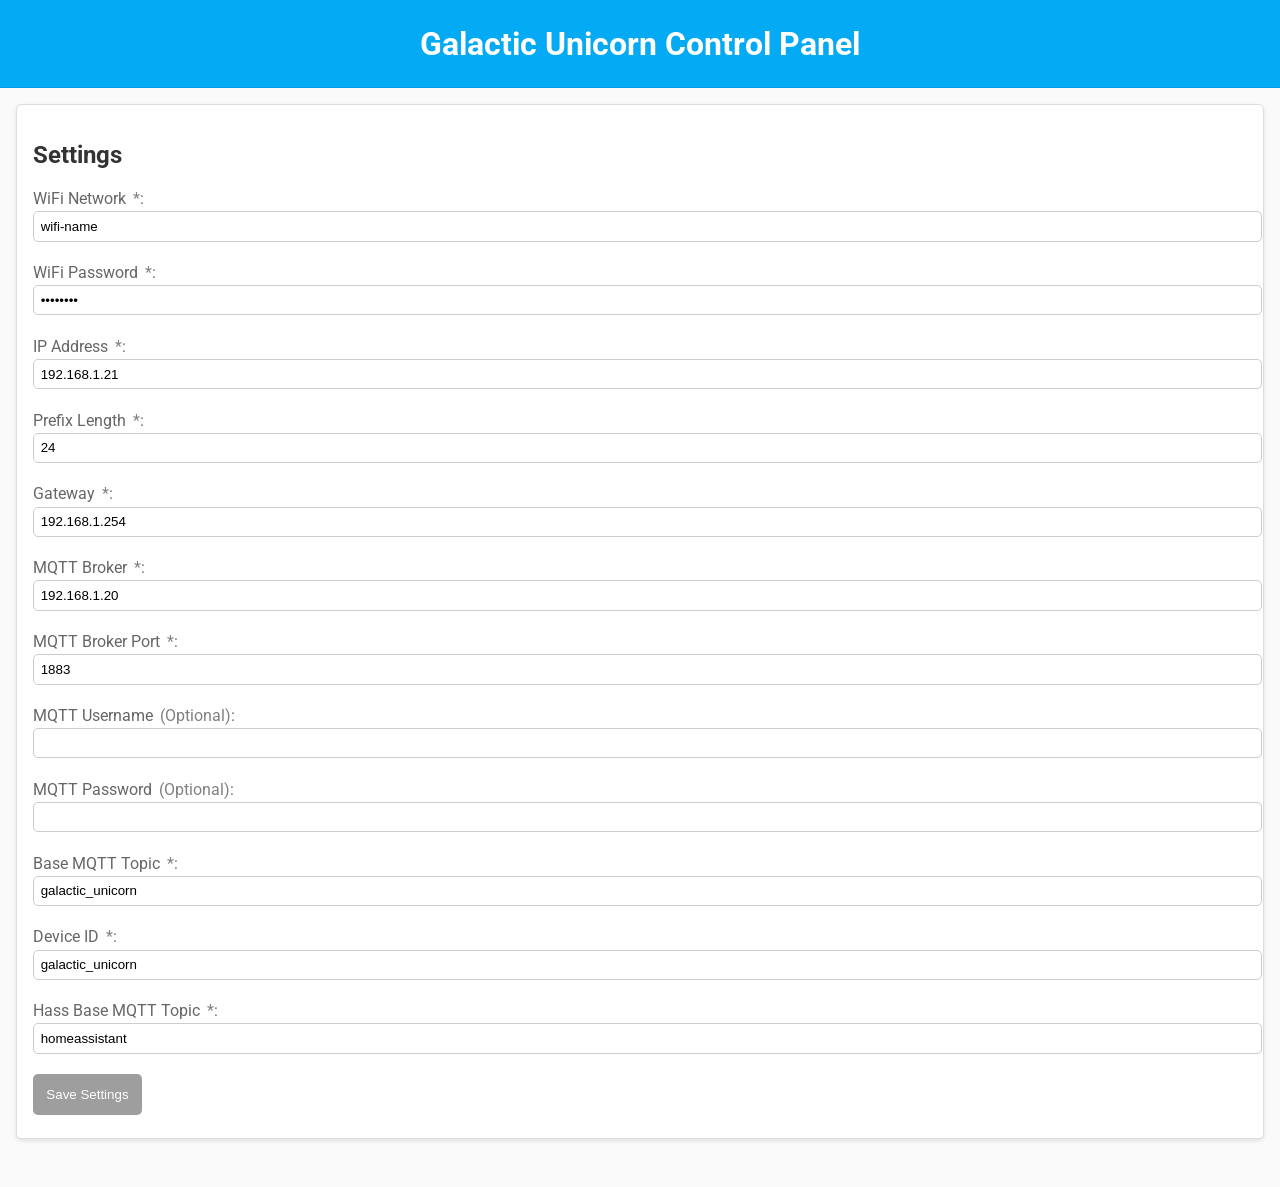
<file: src/web/index.html>
<!DOCTYPE html>
<html lang="en">

<head>
    <meta charset="UTF-8">
    <meta name="viewport" content="width=device-width, initial-scale=1.0">
    <title>Galactic Unicorn</title>
    <link rel="stylesheet" type="text/css" href="index.css">
</head>

<body>
    <header>
        <h1>Galactic Unicorn Control Panel</h1>
    </header>
    <main>
        <section id="settings">
            <h2>Settings</h2>
            <form id="settings-form" method="post">
                <div class="form-field">
                    <label for="wifi-network-input">WiFi Network <span class="required">*</span>:</label>
                    <input type="text" id="wifi-network-input" name="wifi_network" value="wifi-name" required>
                </div>
                <div class="form-field">
                    <label for="wifi-password-input">WiFi Password <span class="required">*</span>:</label>
                    <input type="password" id="wifi-password-input" name="wifi_password" value="password" required>
                </div>
                <div class="form-field">
                    <label for="ip-address-input">IP Address <span class="required">*</span>:</label>
                    <input type="text" id="ip-address-input" name="ip_address" value="192.168.1.21" required>
                </div>
                <div class="form-field">
                    <label for="prefix-length-input">Prefix Length <span class="required">*</span>:</label>
                    <input type="number" id="prefix-length-input" name="prefix_length" value="24" required>
                </div>
                <div class="form-field">
                    <label for="gateway-input">Gateway <span class="required">*</span>:</label>
                    <input type="text" id="gateway-input" name="gateway" value="192.168.1.254" required>
                </div>
                <div class="form-field">
                    <label for="mqtt-broker-input">MQTT Broker <span class="required">*</span>:</label>
                    <input type="text" id="mqtt-broker-input" name="mqtt_broker" value="192.168.1.20" required>
                </div>
                <div class="form-field">
                    <label for="mqtt-broker-port-input">MQTT Broker Port <span class="required">*</span>:</label>
                    <input type="number" id="mqtt-broker-port-input" name="mqtt_broker_port" value="1883" required>
                </div>
                <div class="form-field">
                    <label for="mqtt-username-input">MQTT Username <span class="optional">(Optional)</span>:</label>
                    <input type="text" id="mqtt-username-input" name="mqtt_username">
                </div>
                <div class="form-field">
                    <label for="mqtt-password-input">MQTT Password <span class="optional">(Optional)</span>:</label>
                    <input type="password" id="mqtt-password-input" name="mqtt_password">
                </div>
                <div class="form-field">
                    <label for="base-mqtt-topic-input">Base MQTT Topic <span class="required">*</span>:</label>
                    <input type="text" id="base-mqtt-topic-input" name="base_mqtt_topic" value="galactic_unicorn" required>
                </div>
                <div class="form-field">
                    <label for="device-id-input">Device ID <span class="required">*</span>:</label>
                    <input type="text" id="device-id-input" name="device_id" value="galactic_unicorn" required>
                </div>
                <div class="form-field">
                    <label for="hass-base-mqtt-topic-input">Hass Base MQTT Topic <span
                            class="required">*</span>:</label>
                    <input type="text" id="hass-base-mqtt-topic-input" name="hass_base_mqtt_topic" value="homeassistant" required>
                </div>

                <input type="hidden" name="is_initialized" value="true" required />

                <button type="submit">Save Settings</button>
            </form>
        </section>
    </main>
</body>

</html>
</file>
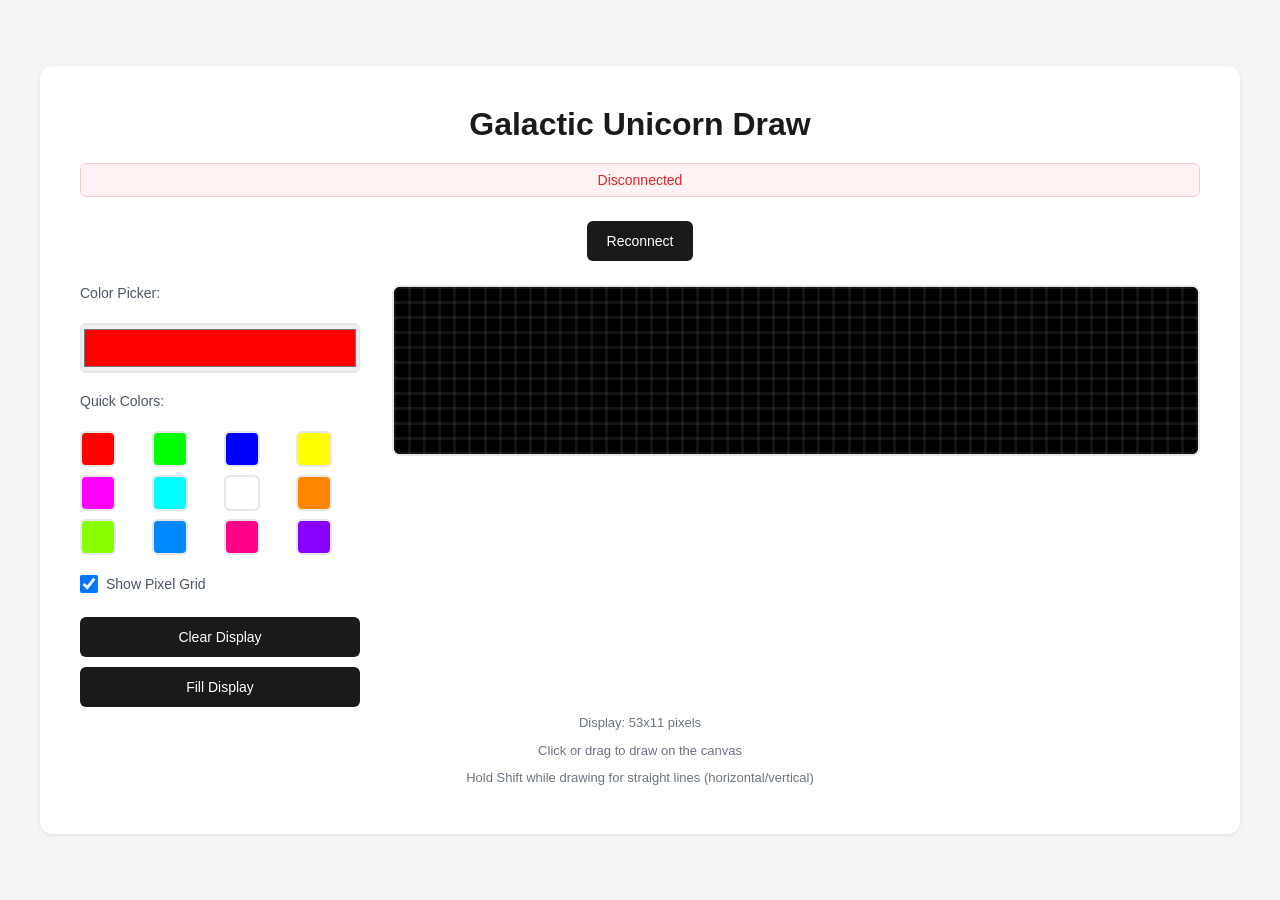
<file: src/www/index.html>
<!DOCTYPE html>
<html lang="en">

<head>
    <meta charset="UTF-8">
    <meta name="viewport" content="width=device-width, initial-scale=1.0">
    <title>Galactic Unicorn Draw</title>
</head>

<body>
    <div id="app">
        <h1>Galactic Unicorn Draw</h1>
        <div id="status">Loading...</div>
        <div id="reconnect-wrapper" style="display:none;">
            <button id="reconnectBtn">Reconnect</button>
        </div>

        <div id="main-content">
            <div id="controls">
            <div class="control-group">
                <label>Color Picker:</label>
                <input type="color" id="colorPicker" value="#ff0000">
            </div>

            <div class="control-group">
                <label>Quick Colors:</label>
                <div id="colorPalette">
                    <button class="color-swatch" data-color="#ff0000" style="background: #ff0000;" title="Red"></button>
                    <button class="color-swatch" data-color="#00ff00" style="background: #00ff00;" title="Green"></button>
                    <button class="color-swatch" data-color="#0000ff" style="background: #0000ff;" title="Blue"></button>
                    <button class="color-swatch" data-color="#ffff00" style="background: #ffff00;" title="Yellow"></button>
                    <button class="color-swatch" data-color="#ff00ff" style="background: #ff00ff;" title="Magenta"></button>
                    <button class="color-swatch" data-color="#00ffff" style="background: #00ffff;" title="Cyan"></button>
                    <button class="color-swatch" data-color="#ffffff" style="background: #ffffff;" title="White"></button>
                    <button class="color-swatch" data-color="#ff8800" style="background: #ff8800;" title="Orange"></button>
                    <button class="color-swatch" data-color="#88ff00" style="background: #88ff00;" title="Lime"></button>
                    <button class="color-swatch" data-color="#0088ff" style="background: #0088ff;" title="Sky Blue"></button>
                    <button class="color-swatch" data-color="#ff0088" style="background: #ff0088;" title="Pink"></button>
                    <button class="color-swatch" data-color="#8800ff" style="background: #8800ff;" title="Purple"></button>
                </div>
            </div>

<div class="control-group">
                <label>
                    <input type="checkbox" id="gridToggle" checked>
                    Show Pixel Grid
                </label>
            </div>

            <div class="button-group">
                <button id="clearBtn">Clear Display</button>
                <button id="fillBtn">Fill Display</button>
            </div>
            </div>

            <canvas id="canvas" width="530" height="110"></canvas>
        </div>

        <div id="info">
            <p>Display: 53x11 pixels</p>
            <p>Click or drag to draw on the canvas</p>
            <p>Hold Shift while drawing for straight lines (horizontal/vertical)</p>
        </div>
    </div>
</body>

<script>
    // Wait for all resources to fully load before initializing
    window.addEventListener('load', async () => {
        try {
            await loadCSS('index.css');
            // Small delay to ensure HTTP connection is fully closed
            await new Promise(resolve => setTimeout(resolve, 100));
            initApp();
        } catch (err) {
            console.error('Failed to load resources:', err);
            initApp();
        }
    });

    function loadCSS(href) {
        return new Promise((resolve, reject) => {
            const link = document.createElement('link');
            link.rel = 'stylesheet';
            link.href = href;
            link.onload = () => resolve();
            link.onerror = () => reject(new Error(`Failed to load CSS: ${href}`));
            document.head.appendChild(link);
        });
    }

    function initApp() {
        // Protocol constants
        const VERSION = 0x01;
        const CMD_CLEAR = 0x00;
        const CMD_SET_PIXEL = 0x01;
        const CMD_SET_PIXELS = 0x02;
        const CMD_FILL = 0x03;
        const CMD_PING = 0xFE;

        // Display dimensions
        const DISPLAY_WIDTH = 53;
        const DISPLAY_HEIGHT = 11;
        const SCALE = 10;

        // Elements
        const canvas = document.getElementById('canvas');
        const ctx = canvas.getContext('2d');
        const colorPicker = document.getElementById('colorPicker');
        const clearBtn = document.getElementById('clearBtn');
        const fillBtn = document.getElementById('fillBtn');
        const statusDiv = document.getElementById('status');
        const reconnectBtn = document.getElementById('reconnectBtn');
        const gridToggle = document.getElementById('gridToggle');
        const colorSwatches = document.querySelectorAll('.color-swatch');

        // State
        let ws = null;
        let isDrawing = false;
        let currentColor = { r: 255, g: 0, b: 0 };
        let pixelBuffer = [];
        let sendTimer = null;
        let isShiftPressed = false;
        let drawStartX = null;
        let drawStartY = null;
        let showGrid = true;
        let displayState = {}; // Stores all pixels currently on display

        // Keyboard events for Shift key
        document.addEventListener('keydown', (e) => {
            if (e.key === 'Shift') {
                isShiftPressed = true;
            }
        });

        document.addEventListener('keyup', (e) => {
            if (e.key === 'Shift') {
                isShiftPressed = false;
            }
        });

        // Color picker
        colorPicker.addEventListener('input', () => {
            const hex = colorPicker.value;
            currentColor.r = parseInt(hex.substr(1, 2), 16);
            currentColor.g = parseInt(hex.substr(3, 2), 16);
            currentColor.b = parseInt(hex.substr(5, 2), 16);
        });

        // Color swatches
        colorSwatches.forEach(swatch => {
            swatch.addEventListener('click', () => {
                const hex = swatch.dataset.color;
                colorPicker.value = hex;
                currentColor.r = parseInt(hex.substr(1, 2), 16);
                currentColor.g = parseInt(hex.substr(3, 2), 16);
                currentColor.b = parseInt(hex.substr(5, 2), 16);

                // Visual feedback
                colorSwatches.forEach(s => s.classList.remove('selected'));
                swatch.classList.add('selected');
            });
        });

        // Grid toggle
        gridToggle.addEventListener('change', () => {
            showGrid = gridToggle.checked;
            // Redraw canvas with or without grid
            redrawCanvas();
        });

        // Draw grid overlay
        function drawGrid() {
            if (!showGrid) return;

            const scaleX = canvas.width / DISPLAY_WIDTH;
            const scaleY = canvas.height / DISPLAY_HEIGHT;

            ctx.strokeStyle = 'rgba(128, 128, 128, 0.3)';
            ctx.lineWidth = 1;

            // Vertical lines
            for (let x = 0; x <= DISPLAY_WIDTH; x++) {
                ctx.beginPath();
                ctx.moveTo(x * scaleX, 0);
                ctx.lineTo(x * scaleX, canvas.height);
                ctx.stroke();
            }

            // Horizontal lines
            for (let y = 0; y <= DISPLAY_HEIGHT; y++) {
                ctx.beginPath();
                ctx.moveTo(0, y * scaleY);
                ctx.lineTo(canvas.width, y * scaleY);
                ctx.stroke();
            }
        }

        // Initialize canvas
        ctx.fillStyle = '#000';
        ctx.fillRect(0, 0, canvas.width, canvas.height);
        drawGrid(); // Draw initial grid since it's on by default

        // WebSocket connection
        let connectTimeout = null;

        function connect() {
            const protocol = window.location.protocol === "https:" ? "wss:" : "ws:";
            const wsUrl = `${protocol}//${window.location.host}/draw`;

            statusDiv.textContent = 'Connecting...';
            statusDiv.className = 'connecting';
            reconnectBtn.parentElement.style.display = 'none';

            ws = new WebSocket(wsUrl);
            ws.binaryType = 'arraybuffer';

            // Timeout if connection doesn't open within 5 seconds
            connectTimeout = setTimeout(() => {
                if (ws && ws.readyState !== WebSocket.OPEN) {
                    console.warn('WebSocket connection timeout');
                    ws.close();
                    statusDiv.textContent = 'Connection timed out';
                    statusDiv.className = 'error';
                    reconnectBtn.parentElement.style.display = '';
                }
            }, 5000);

            ws.addEventListener('open', () => {
                clearTimeout(connectTimeout);
                statusDiv.textContent = 'Connected';
                statusDiv.className = 'connected';
                reconnectBtn.parentElement.style.display = 'none';
                console.log('WebSocket connected');

                // Clear both local and remote display to ensure sync
                displayState = {};
                redrawCanvas();
                sendCommand([VERSION, CMD_CLEAR]);
            });

            ws.addEventListener('close', (ev) => {
                clearTimeout(connectTimeout);
                // Clear local display on disconnect to avoid stale state
                displayState = {};
                redrawCanvas();

                // Code 1013 = Try Again Later (already in use)
                if (ev.code === 1013) {
                    statusDiv.textContent = 'Already in use by another client';
                    statusDiv.className = 'error';
                } else {
                    statusDiv.textContent = 'Disconnected';
                    statusDiv.className = 'disconnected';
                }
                reconnectBtn.parentElement.style.display = '';
                console.log('WebSocket closed:', ev.code, ev.reason);
            });

            ws.addEventListener('error', (err) => {
                clearTimeout(connectTimeout);
                statusDiv.textContent = 'Connection Error';
                statusDiv.className = 'error';
                reconnectBtn.parentElement.style.display = '';
                console.error('WebSocket error:', err);
            });
        }

        reconnectBtn.addEventListener('click', () => {
            connect();
        });

        // Send command to device
        function sendCommand(bytes) {
            if (ws && ws.readyState === WebSocket.OPEN) {
                console.log('Sending', bytes.length, 'bytes');
                ws.send(new Uint8Array(bytes));
            } else {
                console.warn('WebSocket not ready, readyState:', ws ? ws.readyState : 'null');
            }
        }

        // Batch send pixels
        function flushPixels() {
            if (pixelBuffer.length === 0) return;

            // Send as individual SET_PIXEL commands (they batch on device)
            const bytes = [];
            for (const pixel of pixelBuffer) {
                bytes.push(VERSION, CMD_SET_PIXEL, pixel.x, pixel.y, pixel.r, pixel.g, pixel.b);
            }
            sendCommand(bytes);
            pixelBuffer = [];
        }

        // Redraw entire canvas from display state
        function redrawCanvas() {
            const scaleX = canvas.width / DISPLAY_WIDTH;
            const scaleY = canvas.height / DISPLAY_HEIGHT;

            // Clear canvas
            ctx.fillStyle = '#000';
            ctx.fillRect(0, 0, canvas.width, canvas.height);

            // Redraw all pixels from state
            for (const key in displayState) {
                const pixel = displayState[key];
                ctx.fillStyle = `rgb(${pixel.r}, ${pixel.g}, ${pixel.b})`;
                ctx.fillRect(pixel.x * scaleX, pixel.y * scaleY, scaleX, scaleY);
            }

            // Draw grid on top if enabled
            if (showGrid) {
                drawGrid();
            }
        }

        // Draw pixel on canvas and queue for sending
        function drawPixel(x, y) {
            if (x < 0 || x >= DISPLAY_WIDTH || y < 0 || y >= DISPLAY_HEIGHT) {
                return;
            }

            // Store in display state
            const key = `${x},${y}`;
            displayState[key] = { x, y, r: currentColor.r, g: currentColor.g, b: currentColor.b };

            // Draw on canvas (use canvas internal size)
            const scaleX = canvas.width / DISPLAY_WIDTH;
            const scaleY = canvas.height / DISPLAY_HEIGHT;
            ctx.fillStyle = `rgb(${currentColor.r}, ${currentColor.g}, ${currentColor.b})`;
            ctx.fillRect(x * scaleX, y * scaleY, scaleX, scaleY);

            // Redraw grid on top if enabled
            if (showGrid) {
                drawGrid();
            }

            // Queue for sending
            pixelBuffer.push({ x, y, ...currentColor });

            // Debounce sending
            if (sendTimer) clearTimeout(sendTimer);
            sendTimer = setTimeout(flushPixels, 16); // ~60fps
        }

        // Constrain coordinates to straight line (horizontal or vertical)
        function constrainToStraightLine(x, y, startX, startY) {
            if (startX === null || startY === null) {
                return { x, y };
            }

            const dx = Math.abs(x - startX);
            const dy = Math.abs(y - startY);

            // Choose horizontal or vertical based on which distance is greater
            if (dx > dy) {
                // Horizontal line
                return { x, y: startY };
            } else {
                // Vertical line
                return { x: startX, y };
            }
        }

        // Canvas mouse events
        canvas.addEventListener('mousedown', (e) => {
            isDrawing = true;
            const rect = canvas.getBoundingClientRect();
            const scaleX = rect.width / DISPLAY_WIDTH;
            const scaleY = rect.height / DISPLAY_HEIGHT;
            const x = Math.floor((e.clientX - rect.left) / scaleX);
            const y = Math.floor((e.clientY - rect.top) / scaleY);

            // Store starting position for straight line drawing
            drawStartX = x;
            drawStartY = y;

            console.log('Mouse down at display coords:', x, y);
            drawPixel(x, y);
        });

        canvas.addEventListener('mousemove', (e) => {
            if (!isDrawing) return;
            const rect = canvas.getBoundingClientRect();
            const scaleX = rect.width / DISPLAY_WIDTH;
            const scaleY = rect.height / DISPLAY_HEIGHT;
            let x = Math.floor((e.clientX - rect.left) / scaleX);
            let y = Math.floor((e.clientY - rect.top) / scaleY);

            // Apply straight line constraint if Shift is pressed
            if (isShiftPressed) {
                const constrained = constrainToStraightLine(x, y, drawStartX, drawStartY);
                x = constrained.x;
                y = constrained.y;
            }

            drawPixel(x, y);
        });

        canvas.addEventListener('mouseup', () => {
            isDrawing = false;
            drawStartX = null;
            drawStartY = null;
            flushPixels();
        });

        canvas.addEventListener('mouseleave', () => {
            if (isDrawing) {
                isDrawing = false;
                drawStartX = null;
                drawStartY = null;
                flushPixels();
            }
        });

        // Touch events for mobile
        canvas.addEventListener('touchstart', (e) => {
            e.preventDefault();
            isDrawing = true;
            const rect = canvas.getBoundingClientRect();
            const scaleX = rect.width / DISPLAY_WIDTH;
            const scaleY = rect.height / DISPLAY_HEIGHT;
            const touch = e.touches[0];
            const x = Math.floor((touch.clientX - rect.left) / scaleX);
            const y = Math.floor((touch.clientY - rect.top) / scaleY);

            // Store starting position for straight line drawing
            drawStartX = x;
            drawStartY = y;

            drawPixel(x, y);
        });

        canvas.addEventListener('touchmove', (e) => {
            e.preventDefault();
            if (!isDrawing) return;
            const rect = canvas.getBoundingClientRect();
            const scaleX = rect.width / DISPLAY_WIDTH;
            const scaleY = rect.height / DISPLAY_HEIGHT;
            const touch = e.touches[0];
            let x = Math.floor((touch.clientX - rect.left) / scaleX);
            let y = Math.floor((touch.clientY - rect.top) / scaleY);

            // Apply straight line constraint if Shift is pressed
            if (isShiftPressed) {
                const constrained = constrainToStraightLine(x, y, drawStartX, drawStartY);
                x = constrained.x;
                y = constrained.y;
            }

            drawPixel(x, y);
        });

        canvas.addEventListener('touchend', (e) => {
            e.preventDefault();
            isDrawing = false;
            drawStartX = null;
            drawStartY = null;
            flushPixels();
        });

        // Clear button
        clearBtn.addEventListener('click', () => {
            // Clear display state
            displayState = {};

            // Redraw canvas (will be black with optional grid)
            redrawCanvas();

            sendCommand([VERSION, CMD_CLEAR]);
        });

        // Fill button
        fillBtn.addEventListener('click', () => {
            // Fill display state
            for (let y = 0; y < DISPLAY_HEIGHT; y++) {
                for (let x = 0; x < DISPLAY_WIDTH; x++) {
                    const key = `${x},${y}`;
                    displayState[key] = { x, y, r: currentColor.r, g: currentColor.g, b: currentColor.b };
                }
            }

            // Redraw canvas
            redrawCanvas();

            sendCommand([VERSION, CMD_FILL, currentColor.r, currentColor.g, currentColor.b]);
        });

        // Start connection
        connect();

        // Ping every 30 seconds to keep connection alive
        setInterval(() => {
            if (ws && ws.readyState === WebSocket.OPEN) {
                sendCommand([VERSION, CMD_PING]);
            }
        }, 30000);
    }
</script>

</html>
</file>
<file: src/web/index.css>
@import url('https://fonts.googleapis.com/css2?family=Roboto:wght@400;500&display=swap');

body {
    font-family: 'Roboto', Arial, sans-serif;
    margin: 0;
    padding: 0;
    background-color: #FAFAFA;
    /* Light grey */
    color: #333;
}

header {
    background-color: #05AAF4;
    /* Bright blue */
    color: #FFFFFF;
    /* White text */
    padding: 0.2em 1em;
    /* Tightened padding */
    text-align: center;
    border-bottom: 1px solid #039BE5;
    /* Slightly darker blue */
}

main {
    padding: 1em;
}

section {
    margin-bottom: 2em;
    background-color: #FFFFFF;
    /* White */
    padding: 1em;
    border-radius: 5px;
    box-shadow: 0 2px 4px rgba(0, 0, 0, 0.1);
    border: 1px solid #DDDDDD;
}

form label {
    display: block;
    margin: 0.5em 0 0.2em;
    color: #666;
}

form input {
    width: 100%;
    padding: 0.5em;
    margin-bottom: 1em;
    border: 1px solid #CCCCCC;
    border-radius: 5px;
}

button {
    background-color: #9E9E9E;
    /* Material Design Grey */
    color: #FFFFFF;
    border: none;
    padding: 1em;
    margin: 0.5em 0;
    cursor: pointer;
    border-radius: 5px;
}

button:hover {
    background-color: #757575;
    /* Darker shade of Material Design Grey */
}

.required {
    color: #808080;
    /* Grey color */
    margin-left: 0.2em;
    /* Adjust spacing */
}

.optional {
    color: #808080;
    /* Grey color */
    margin-left: 0.2em;
    /* Adjust spacing */
}
</file>
